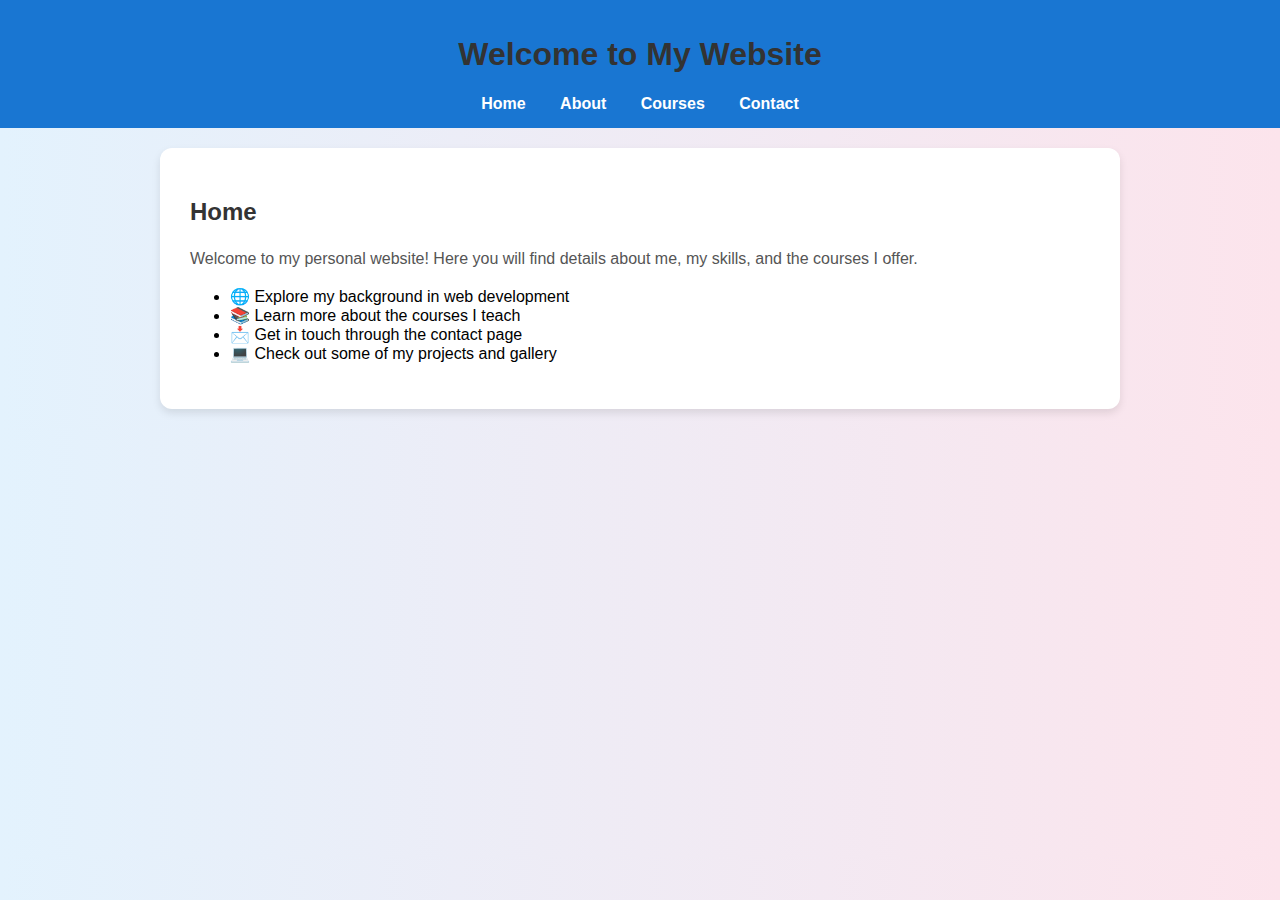
<file: Task - 2/index.html>
<!DOCTYPE html>
<html>
<head>
  <meta charset="UTF-8">
  <title>My Website - Home</title>
  <link rel="stylesheet" href="homepage_style.css">
</head>
<body>
  <header>
    <h1>Welcome to My Website</h1>
    <nav>
      <a href="index.html">Home</a>
      <a href="about.html">About</a>
      <a href="courses.html">Courses</a>
      <a href="contact.html">Contact</a>
    </nav>
  </header>

  <main>
  <h2>Home</h2>
  <p>Welcome to my personal website! Here you will find details about me, my skills, and the courses I offer.</p>
  <ul>
    <li>🌐 Explore my background in web development</li>
    <li>📚 Learn more about the courses I teach</li>
    <li>📩 Get in touch through the contact page</li>
    <li>💻 Check out some of my projects and gallery</li>
  </ul>
  </main>

</body>
</html>
</file>
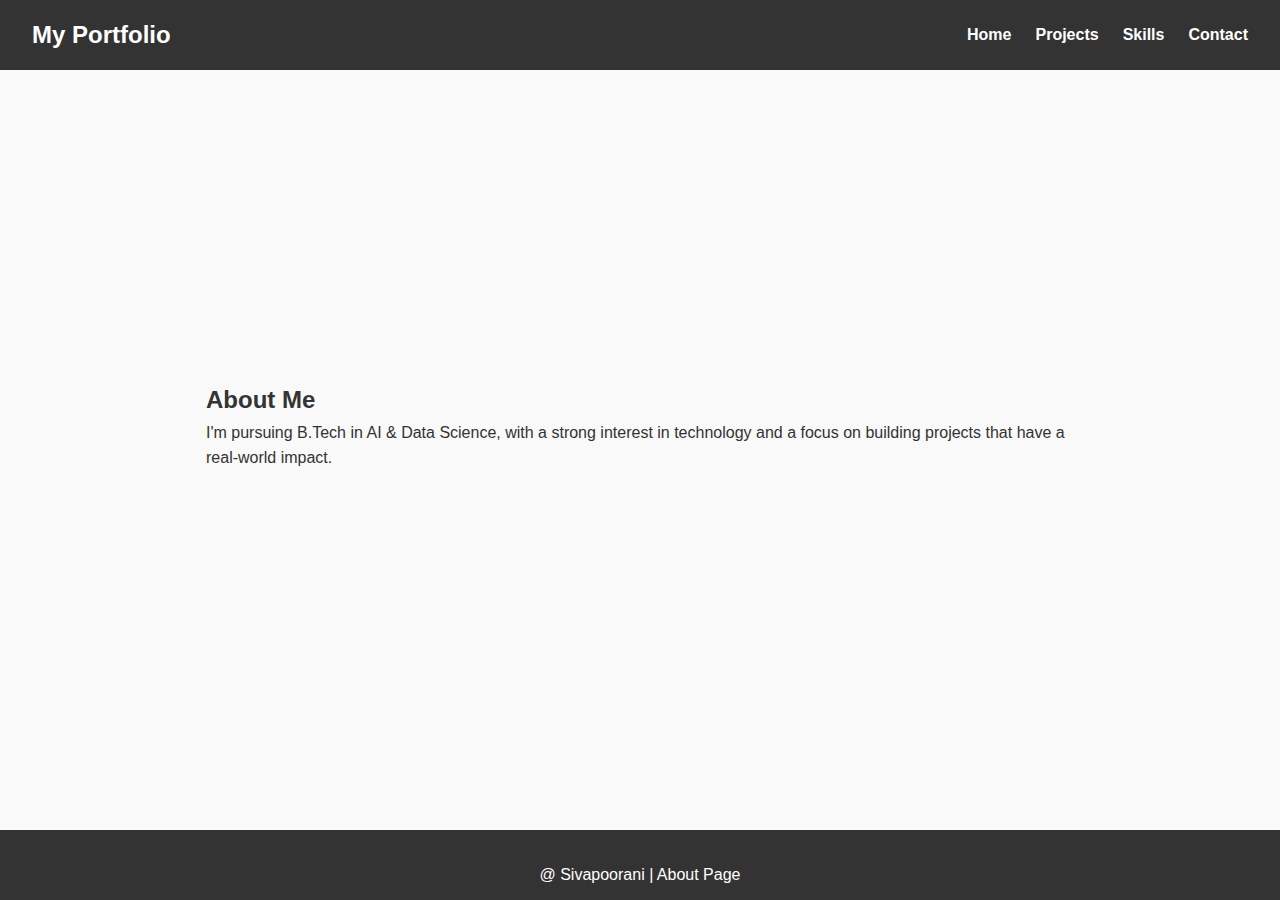
<file: Task - 1/about.html>
<!DOCTYPE html>
<html lang="en">
<head>
  <meta charset="UTF-8">
  <meta name="viewport" content="width=device-width, initial-scale=1.0">
  <title>About Me | Sivapoorani</title>
  <link rel="stylesheet" href="style.css">
</head>
<body>
  <header>
    <nav>
      <h1 class="logo">My Portfolio</h1>
      <ul class="nav-links">
        <li><a href="index.html">Home</a></li>
        <li><a href="projects.html">Projects</a></li>
        <li><a href="skills.html">Skills</a></li>
        <li><a href="contact.html">Contact</a></li>
      </ul>
    </nav>
  </header>

  <section id="about">
    <h2>About Me</h2>
    <p>
        I'm pursuing B.Tech in AI & Data Science, with a strong interest in technology and a focus on building projects that have a real-world impact.
    </p>
  </section>

  <footer>
    <p>@ Sivapoorani | About Page</p>
  </footer>
</body>
</html>
</file>
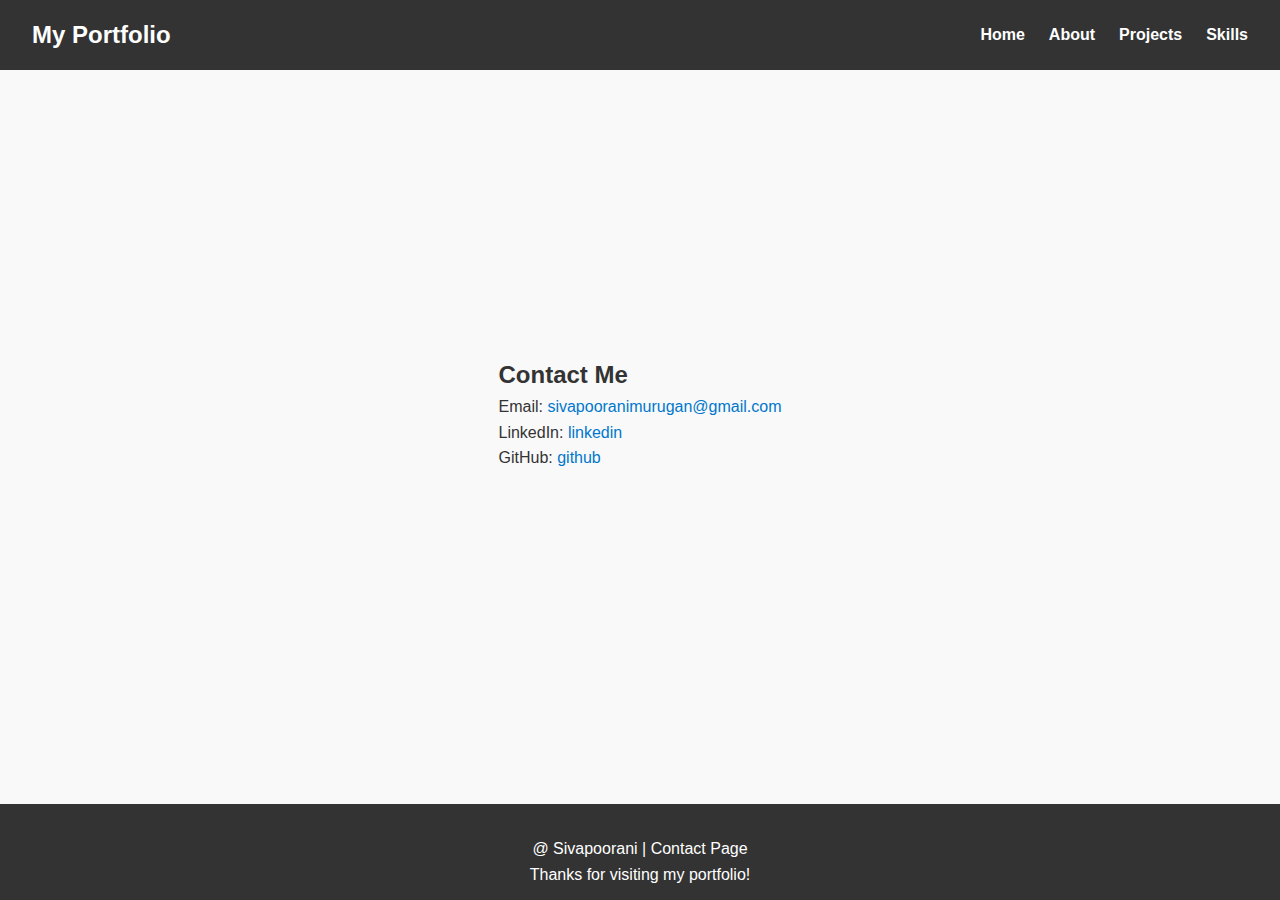
<file: Task - 1/contact.html>
<!DOCTYPE html>
<html lang="en">
<head>
  <meta charset="UTF-8">
  <meta name="viewport" content="width=device-width, initial-scale=1.0">
  <title>Contact | Swetha</title>
  <link rel="stylesheet" href="style.css">
</head>
<body>
  <header>
    <nav>
      <h1 class="logo">My Portfolio</h1>
      <ul class="nav-links">
        <li><a href="index.html">Home</a></li>
        <li><a href="about.html">About</a></li>
        <li><a href="projects.html">Projects</a></li>
        <li><a href="skills.html">Skills</a></li>
      </ul>
    </nav>
  </header>

  <section id="contact">
    <h2>Contact Me</h2>
    <p>Email: <a href="mailto:sivapooranimurugan@gmail.com">sivapooranimurugan@gmail.com</a></p>
    <p>LinkedIn: <a href="https://www.linkedin.com/in/sivapoorani-m-b40256258/" target="_blank">linkedin</a></p>
    <p>GitHub: <a href="https://github.com/sivapoorani11" target="_blank">github</a></p>
  </section>

  <footer>
    <p> @ Sivapoorani | Contact Page</p>
   <p> Thanks for visiting my portfolio!</p>
  </footer>
</body>
</html>
</file>
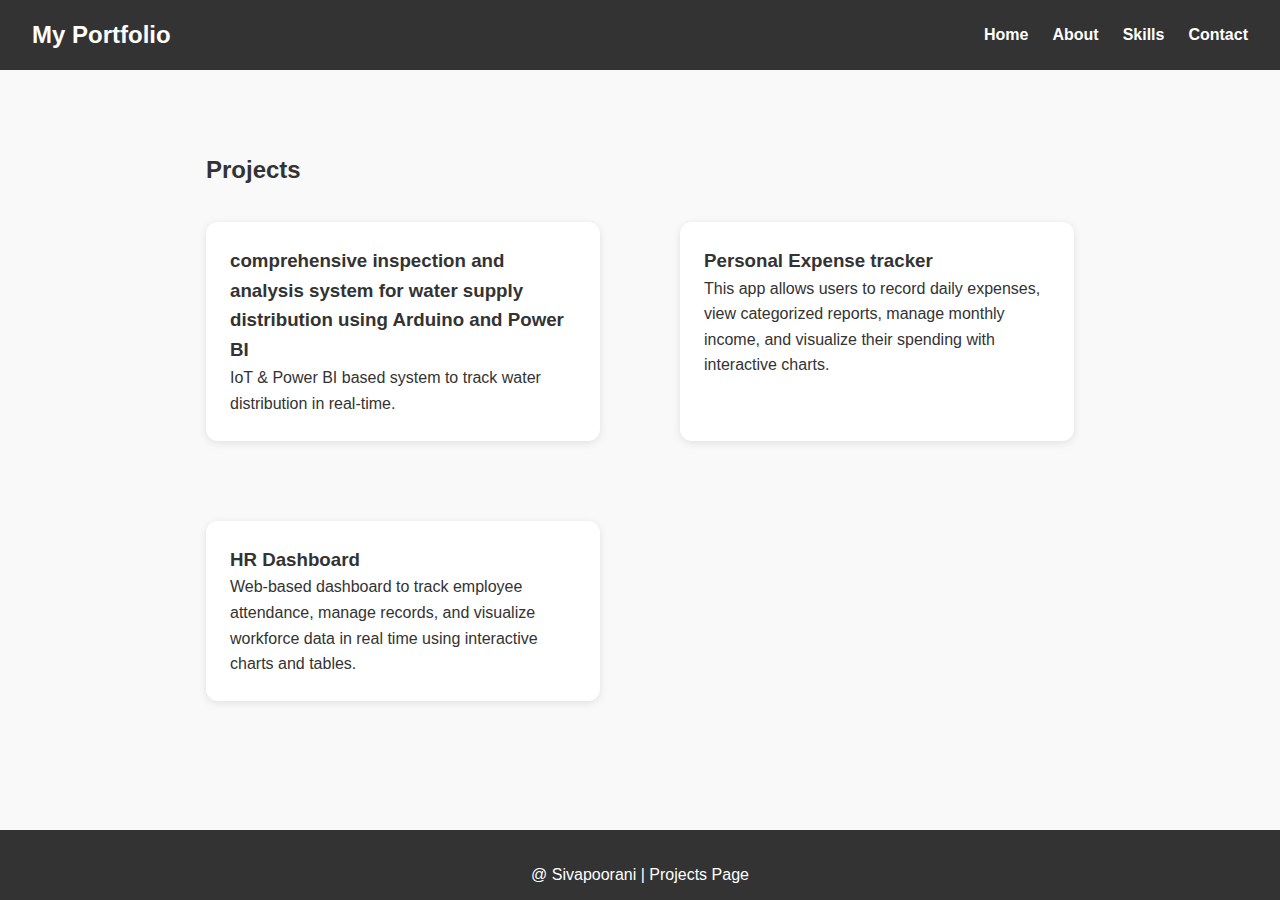
<file: Task - 1/projects.html>
<!DOCTYPE html>
<html lang="en">
<head>
  <meta charset="UTF-8">
  <meta name="viewport" content="width=device-width, initial-scale=1.0">
  <title>Projects | Sivapoorani</title>
  <link rel="stylesheet" href="style.css">
</head>
<body>
  <header>
    <nav>
      <h1 class="logo">My Portfolio</h1>
      <ul class="nav-links">
        <li><a href="index.html">Home</a></li>
        <li><a href="about.html">About</a></li>
        <li><a href="skills.html">Skills</a></li>
        <li><a href="contact.html">Contact</a></li>
      </ul>
    </nav>
  </header>

  <section id="projects">
    <h2>Projects</h2>
    <div class="projects-container">
      <div class="project-card">
        <h3>comprehensive inspection and analysis system for water supply distribution using Arduino and Power BI</h3>
        <p>IoT & Power BI based system to track water distribution in real-time.</p>
      </div>
      <div class="project-card">
        <h3>Personal Expense tracker</h3>
        <p>This app allows users to record daily expenses, view categorized reports, manage monthly income, and visualize their spending with interactive charts.</p>
      </div>
      <div class="project-card">
        <h3>HR Dashboard</h3>
        <p>Web-based dashboard to track employee attendance, manage records, and visualize workforce data in real time using interactive charts and tables.</p>
      </div>
    </div>
  </section>

  <footer>
    <p> @ Sivapoorani | Projects Page</p>
  </footer>
</body>
</html>
</file>
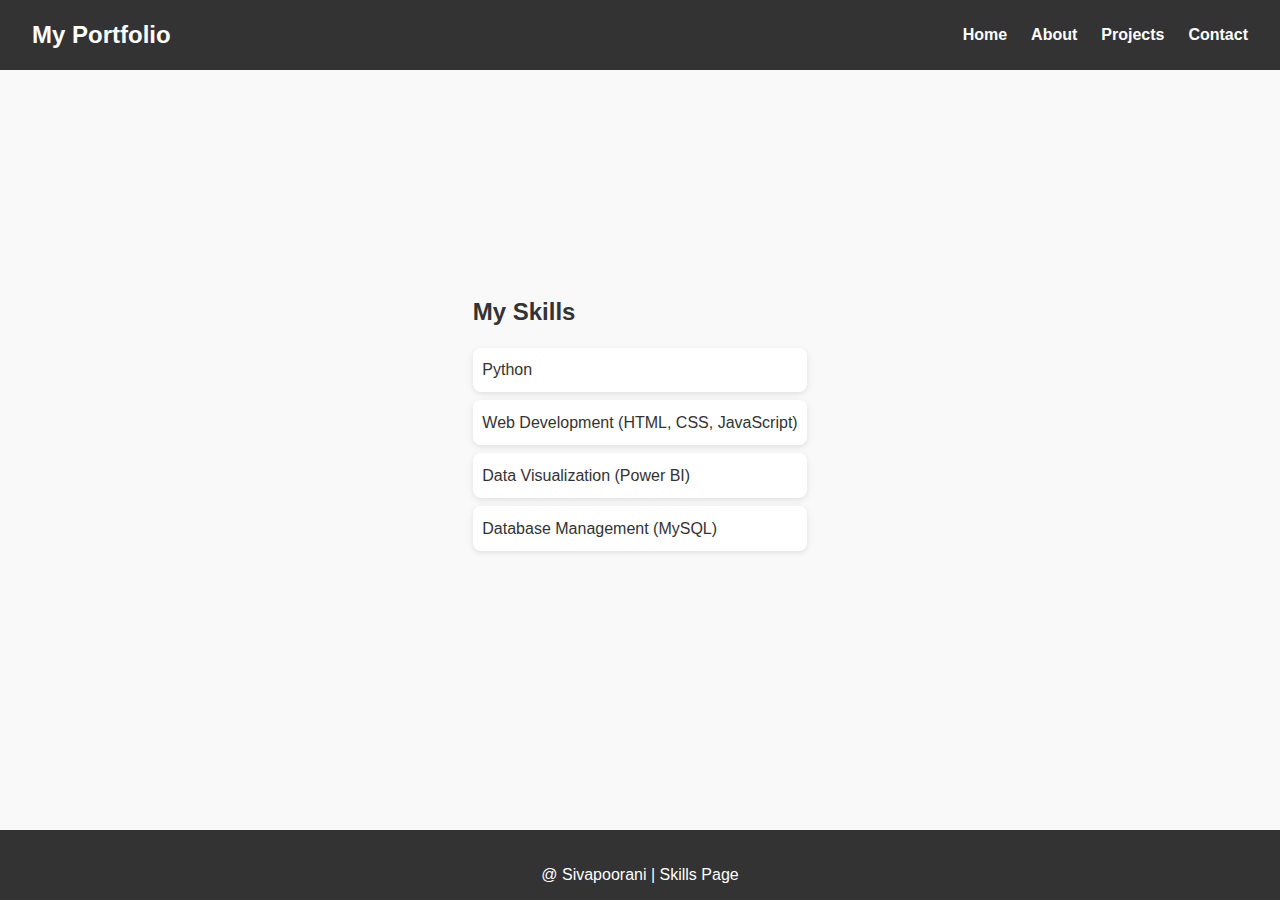
<file: Task - 1/skills.html>
<!DOCTYPE html>
<html lang="en">
<head>
  <meta charset="UTF-8">
  <meta name="viewport" content="width=device-width, initial-scale=1.0">
  <title>Skills | Sivapoorani</title>
  <link rel="stylesheet" href="style.css">
</head>
<body>
  <header>
    <nav>
      <h1 class="logo">My Portfolio</h1>
      <ul class="nav-links">
        <li><a href="index.html">Home</a></li>
        <li><a href="about.html">About</a></li>
        <li><a href="projects.html">Projects</a></li>
        <li><a href="contact.html">Contact</a></li>
      </ul>
    </nav>
  </header>

  <section id="skills">
    <h2>My Skills</h2>
    <ul class="skills-list">
      <li>Python</li>
      <li>Web Development (HTML, CSS, JavaScript)</li>
      <li>Data Visualization (Power BI)</li>
      <li>Database Management (MySQL)</li>
      
    </ul>
  </section>

  <footer>
    <p> @ Sivapoorani | Skills Page</p>
  </footer>
</body>
</html>
</file>
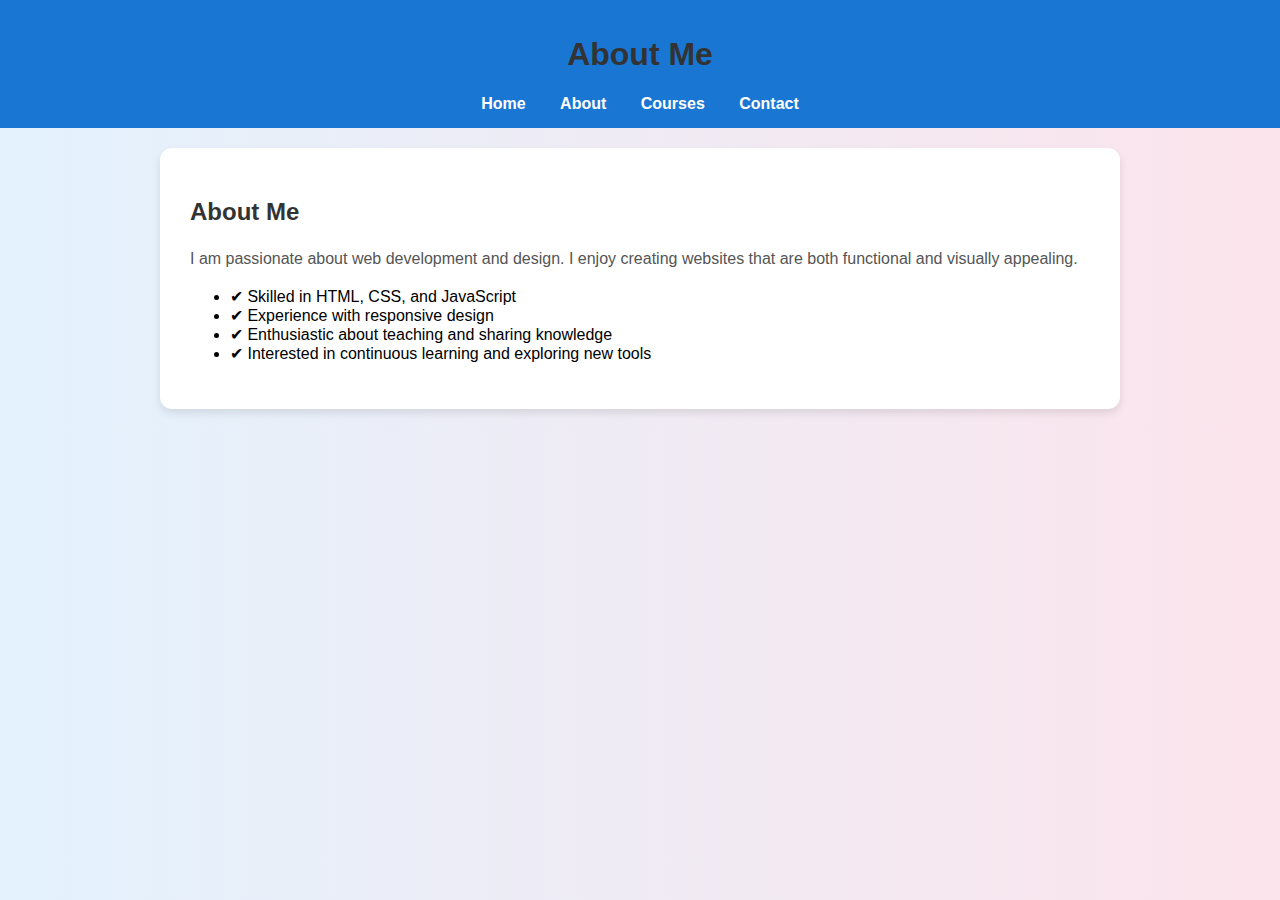
<file: Task - 2/about.html>
<!DOCTYPE html>
<html>
<head>
  <meta charset="UTF-8">
  <title>About Me</title>
  <link rel="stylesheet" href="homepage_style.css">
</head>
<body>
  <header>
    <h1>About Me</h1>
    <nav>
      <a href="index.html">Home</a>
      <a href="about.html">About</a>
      <a href="courses.html">Courses</a>
      <a href="contact.html">Contact</a>
    </nav>
  </header>

  <main>
  <h2>About Me</h2>
  <p>I am passionate about web development and design. I enjoy creating websites that are both functional and visually appealing.</p>
  <ul>
    <li>✔ Skilled in HTML, CSS, and JavaScript</li>
    <li>✔ Experience with responsive design</li>
    <li>✔ Enthusiastic about teaching and sharing knowledge</li>
    <li>✔ Interested in continuous learning and exploring new tools</li>
  </ul>
  </main>


  
</body>
</html>
</file>
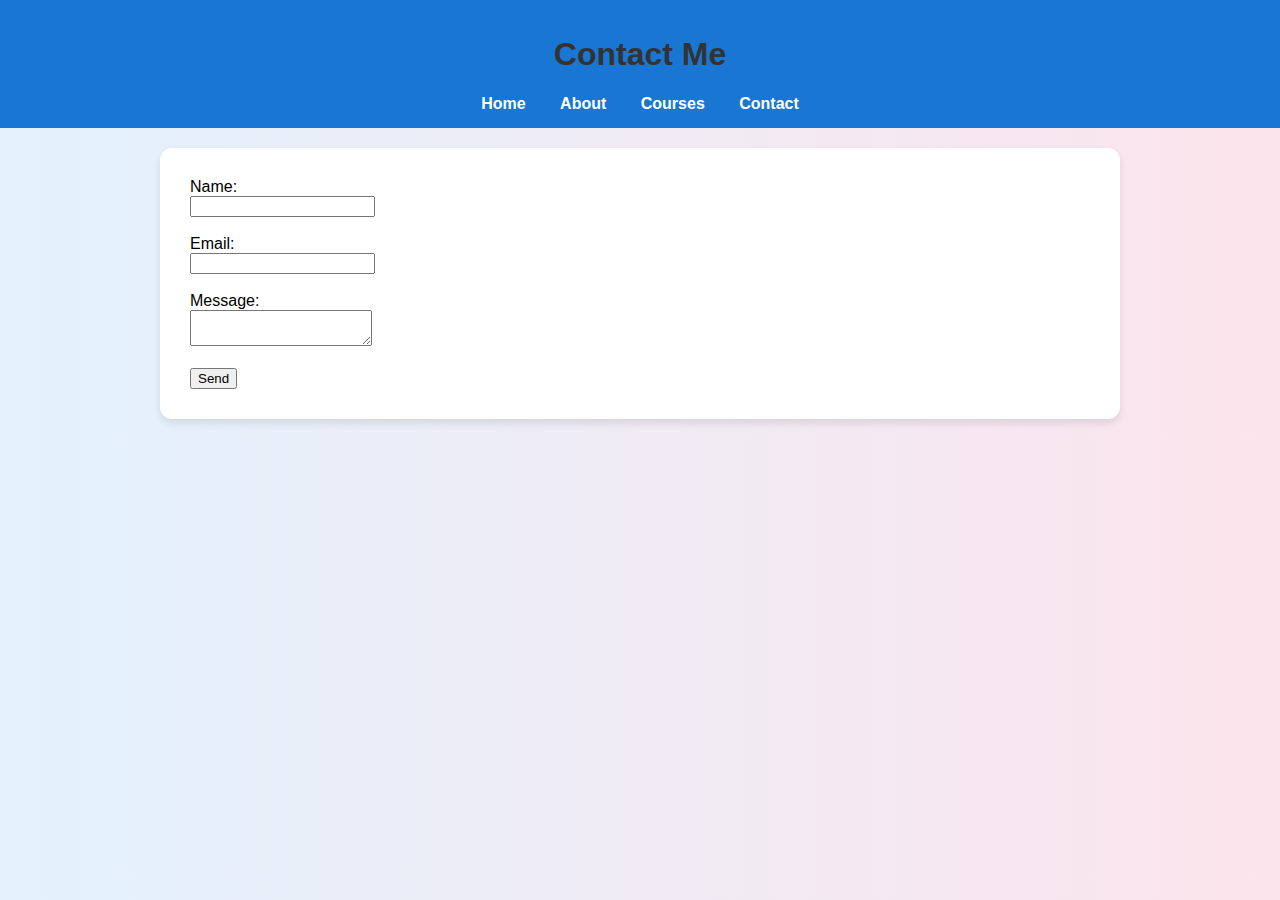
<file: Task - 2/contact.html>
<!DOCTYPE html>
<html>
<head>
  <meta charset="UTF-8">
  <title>Contact</title>
  <link rel="stylesheet" href="homepage_style.css">
</head>
<body>
  <header>
    <h1>Contact Me</h1>
    <nav>
      <a href="index.html">Home</a>
      <a href="about.html">About</a>
      <a href="courses.html">Courses</a>
      <a href="contact.html">Contact</a>
    </nav>
  </header>

  <main>
    <form>
      <label>Name:</label><br>
      <input type="text" name="name"><br><br>
      <label>Email:</label><br>
      <input type="email" name="email"><br><br>
      <label>Message:</label><br>
      <textarea name="message"></textarea><br><br>
      <button type="submit">Send</button>
    </form>
  </main>

  
</body>
</html>
</file>
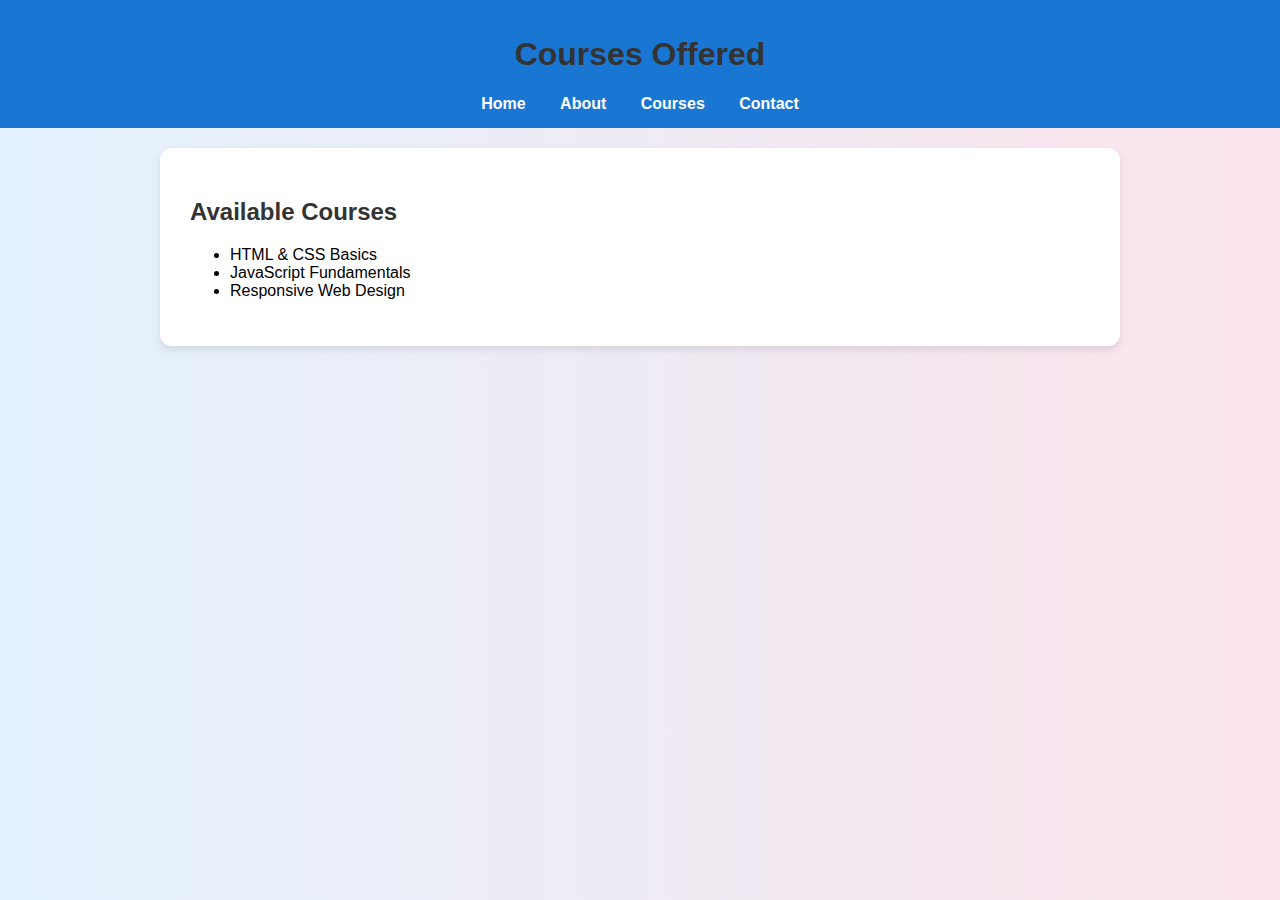
<file: Task - 2/courses.html>
<!DOCTYPE html>
<html>
<head>
  <meta charset="UTF-8">
  <title>Courses</title>
  <link rel="stylesheet" href="homepage_style.css">
</head>
<body>
  <header>
    <h1>Courses Offered</h1>
    <nav>
      <a href="index.html">Home</a>
      <a href="about.html">About</a>
      <a href="courses.html">Courses</a>
      <a href="contact.html">Contact</a>
    </nav>
  </header>

  <main>
    <h2>Available Courses</h2>
    <ul>
      <li>HTML & CSS Basics</li>
      <li>JavaScript Fundamentals</li>
      <li>Responsive Web Design</li>
    </ul>
  </main>

</body>
</html>
</file>
<file: Task - 2/homepage_style.css>
body {
  font-family: Arial, sans-serif;
  margin: 0;
  background: linear-gradient(to right, #e3f2fd, #fce4ec); /* soft gradient */
}

/* Header */
header {
  background: #1976d2; /* blue */
  color: #fff;
  padding: 15px;
  text-align: center;
}

nav a {
  color: #fff;
  margin: 0 15px;
  text-decoration: none;
  font-weight: bold;
}
nav a:hover {
  color: #ffeb3b; /* yellow hover effect */
}

/* Main Content */
main {
  max-width: 900px;
  margin: 20px auto;
  background: #ffffff;
  padding: 30px;
  border-radius: 12px;
  box-shadow: 0 4px 8px rgba(0,0,0,0.1);
}

h1, h2 {
  color: #333;
}
p {
  color: #555;
  line-height: 1.6;
}

/* Footer */
footer {
  background: #1976d2;
  color: #fff;
  text-align: center;
  padding: 10px;
  margin-top: 20px;
  border-radius: 0 0 12px 12px;
}

/* Responsive navigation */
@media (max-width: 600px) {
  nav {
    display: flex;
    flex-direction: column;
  }
  nav a {
    margin: 10px 0;
  }
}
</file>
<file: Task - 1/style.css>
/* Reset */
* {
  margin: 0;
  padding: 0;
  box-sizing: border-box;
}

body {
  font-family: Arial, sans-serif;
  line-height: 1.6;
  background: #f9f9f9;
  color: #333;
}

/* Navbar */
header {
  background: #333;
  color: #fff;
  padding: 1rem 2rem;
}

nav {
  display: flex;
  justify-content: space-between;
  align-items: center;
}

nav .logo {
  font-size: 1.5rem;
  font-weight: bold;
}

.nav-links {
  list-style: none;
  display: flex;
  gap: 1.5rem;
}

.nav-links a {
  color: #fff;
  text-decoration: none;
  font-weight: bold;
  transition: color 0.3s;
}

.nav-links a:hover {
  color: #ffd700;
}

/* Hero Section */
.hero {
  text-align: center;
  padding: 4rem 1rem;
  padding-top: 5%;
  padding-bottom: 2%;
  margin-top: 5%;
  background: linear-gradient(135deg, #e6f2ff, #cce0ff);
}

.hero .avatar {
  width: 150px;
  height: 150px;
  border-radius: 50%;
  margin-bottom: 1rem;
  box-shadow: 0px 4px 8px rgba(0,0,0,0.2);
}

.hero h2 span {
  color: #0077cc;
}

.btn {
  display: inline-block;
  margin-top: 1rem;
  padding: 0.7rem 1.2rem;
  background: #0077cc;
  color: white;
  border-radius: 25px;
  text-decoration: none;
  transition: background 0.3s, transform 0.2s;
}

.btn:hover {
  background: #005fa3;
  transform: scale(1.05);
}

/* Section Styles */
section {
  padding: 2rem 1rem;
  max-width: 900px;
  margin: auto;
}

.projects-container {
  display: grid;
  grid-template-columns: repeat(auto-fit, minmax(250px, 1fr));
  gap: 5rem;
  margin-top: 2rem;
}

.project-card {
  background: white;
  padding: 1.5rem;
  border-radius: 12px;
  box-shadow: 0px 2px 8px rgba(0,0,0,0.1);
  transition: transform 0.2s;
}

.project-card:hover {
  transform: translateY(-5px);
}

/* Skills List */
.skills-list {
  list-style: none;
  margin-top: 1rem;
}

.skills-list li {
  padding: 0.6rem;
  background: #fff;
  border-radius: 8px;
  margin-bottom: 0.5rem;
  box-shadow: 0px 2px 6px rgba(0,0,0,0.1);
  transition: transform 0.2s;
}

.skills-list li:hover {
  transform: scale(1.05);
  background: #f0f8ff;
}

/* Contact Links */
#contact a {
  color: #0077cc;
  text-decoration: none;
}

#contact a:hover {
  text-decoration: underline;
  color: #005fa3;
}

/* Footer */
footer {
  text-align: center;
  padding: 2rem;
  background: #333;
  color: white;
  margin-top: 3rem;
  padding-bottom: 1%;
}
/* Make footer stick to bottom */
html, body {
  height: 100%;
  display: flex;
  flex-direction: column;
}

main {
  flex: 2; /* Push footer down if content is small */
}
</file>
